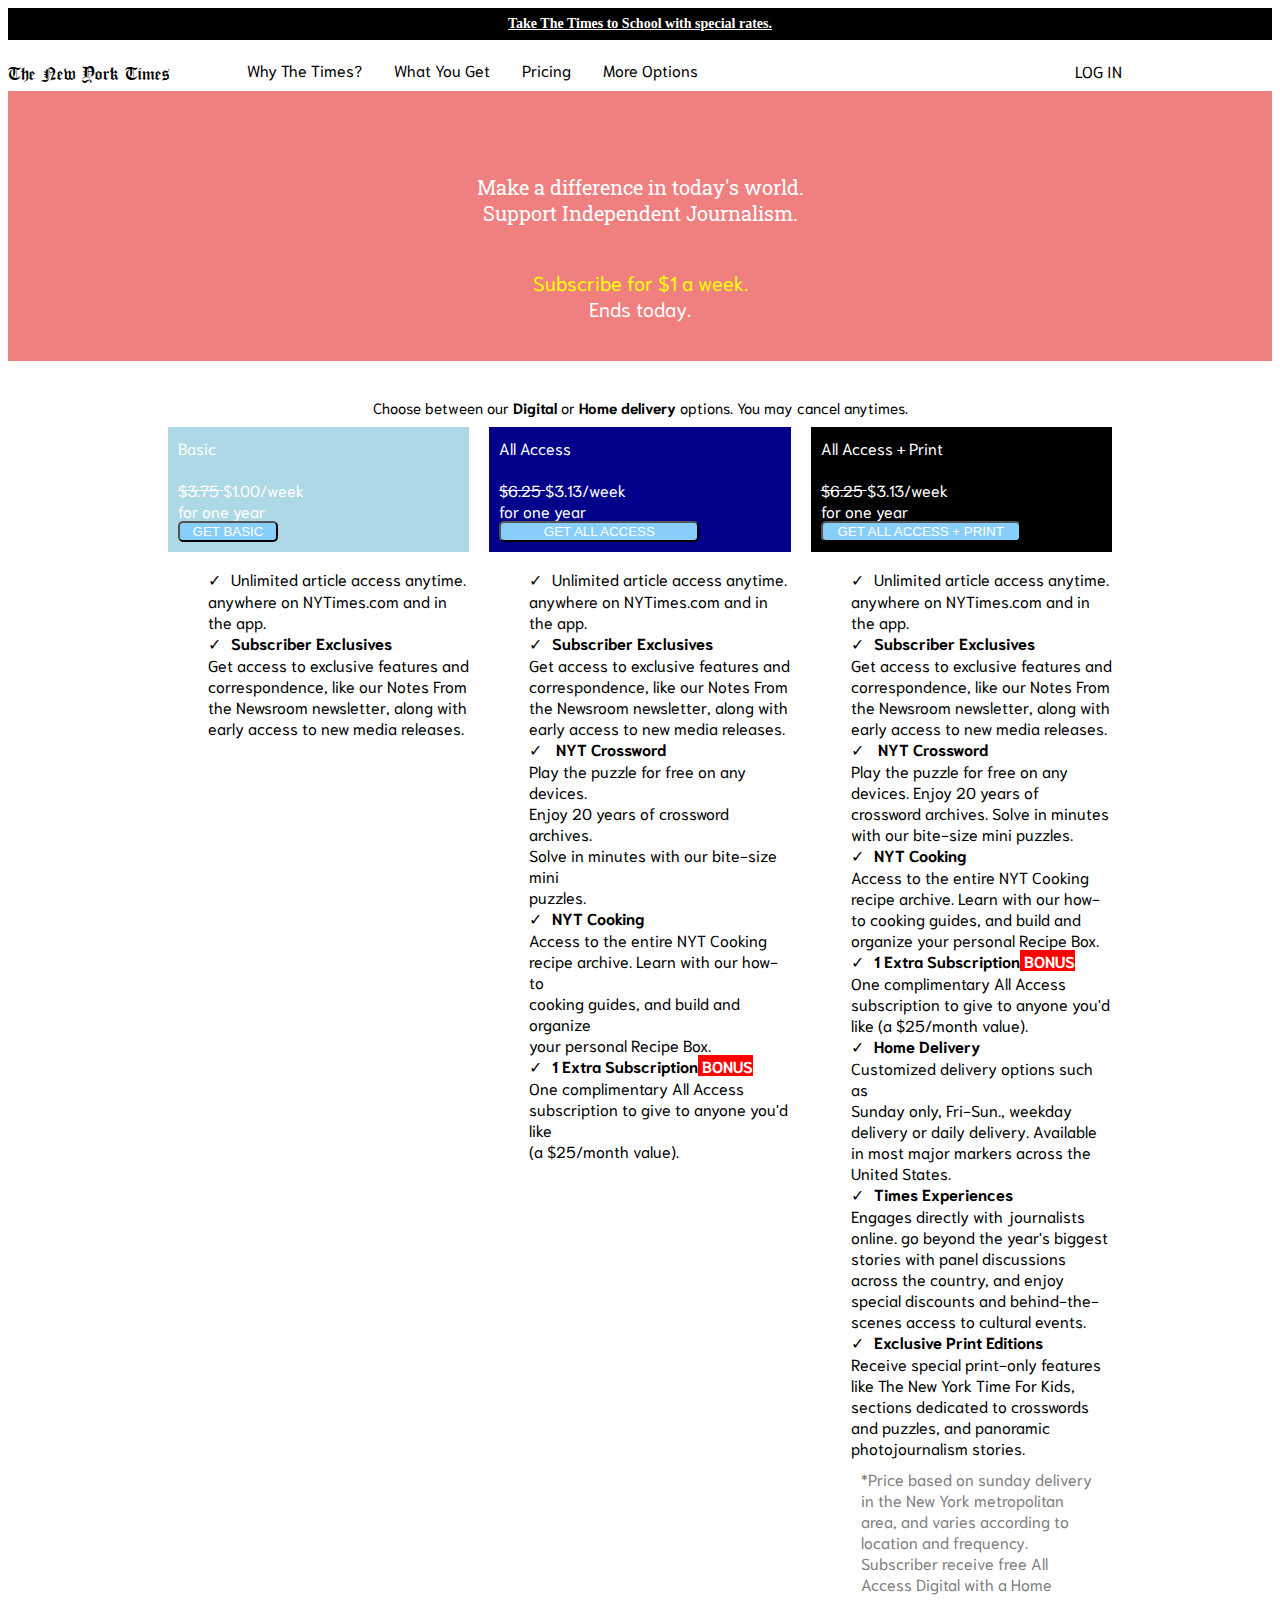
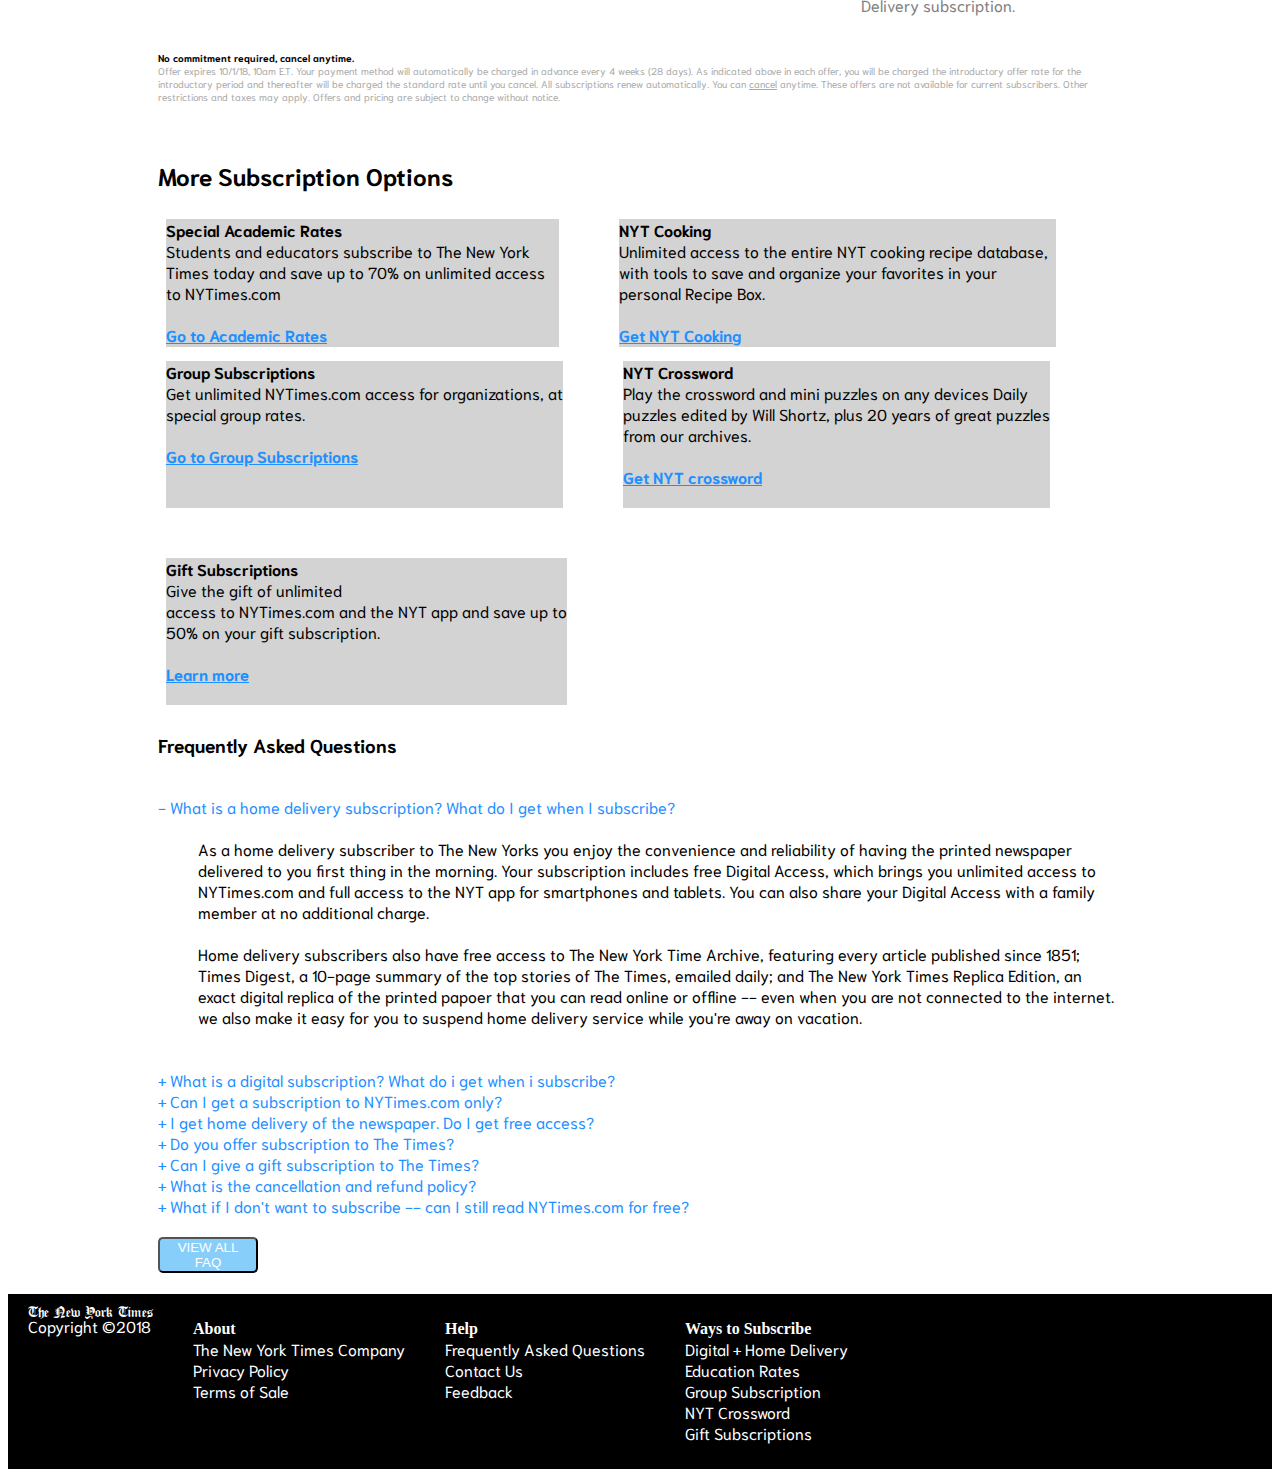
<file: index.html>
<!DOCTYPE>
<!--Vimean Chea -->
<!--CPSC 473-->

<html>
<!--header-->

<head>
  <link rel="stylesheet" href="style.css">
  <title>New York Time</title>
  <h1> Take The Times to School with special rates. </h1>
  <!--Navigation menu-->
  <nav>
    <div class="logo">The New York Times</div>
    <ul>
      <li><a href="#">Why The Times?</a> </li>
      <li><a href="#">What You Get</a></li>
      <li><a class="active" href="#">Pricing</a> </li>
      <li><a href="#">More Options</a></li>
    </ul>
    <div id="log"> LOG IN </div>
  </nav>
</head>

<!--body-->

<body>
  <!--The big coral block-->
  <div class="midbody">
    <br>
    <p>Make a difference in today's world.
      <br>
      Support Independent Journalism. </p>
    <br>
    <p1>Subscribe for $1 a week.</p1>
    <br>
    <p2>Ends today.</p2>
    <br>
  </div>
  <br>
  <br>
  <!--Text between the coral block and the subscriber block-->
  <div id="mid"> Choose between our <b>Digital</b> or <b>Home delivery</b> options. You may cancel anytimes.</div>

  <!--The three block subscription option-->
  <div class="blockmsg">
    <div class="basic">
      <div class="block1">
        <p4>Basic
          <br><br><strike>
            <c1>$3.75</c1>
          </strike> $1.00/week
          <br>for one year<br>
          <button type="option1">GET BASIC </button>
        </p4>
      </div>

      <ul>
        <li>Unlimited article access anytime.<br> anywhere on NYTimes.com and in the app.<br></li>
        <li><b>Subscriber Exclusives</b><br> Get access to exclusive features and correspondence,
          like our Notes From<br> the Newsroom newsletter, along with<br>
          early access to new media releases. </li>
      </ul>
    </div>

    <div class="allaccess">
      <div class="block2">
        <p5>All Access
          <br><br><strike>
            <c1>$6.25</c1>
          </strike> $3.13/week
          <br>for one year<br>
          <button type="option2">GET ALL ACCESS </button>
        </p5>
      </div>
      <ul>
        <li>Unlimited article access anytime.<br> anywhere on NYTimes.com and in the app.<br></li>
        <li><b>Subscriber Exclusives</b><br> Get access to exclusive features and correspondence,
          like our Notes From<br> the Newsroom newsletter, along with<br>
          early access to new media releases. </li>
        <li>
          <b>NYT Crossword</b><br>Play the puzzle for free on any devices.<br>
          Enjoy 20 years of crossword archives.<br>
          Solve in minutes with our bite-size mini<br>
          puzzles.<br>
        </li>
        <li><b>NYT Cooking</b><br>Access to the entire NYT Cooking<br>
          recipe archive. Learn with our how-to<br>
          cooking guides, and build and organize<br>
          your personal Recipe Box.<br></li>
        <li><b>1 Extra Subscription</b><mark><b> BONUS</b></mark>
          <Br>One complimentary All Access subscription to give to anyone you'd like<br>
          (a $25/month value).<br></li>
      </ul>

    </div>

    <div class="print">
      <div class="block3">
        <p6>All Access + Print
          <br><br><strike>
            <c1>$6.25</c1>
          </strike> $3.13/week
          <br>for one year<br>
          <button type="option3">GET ALL ACCESS + PRINT </button>
        </p6>
      </div>
      <ul>
        <li>Unlimited article access anytime.<br>anywhere on NYTimes.com and in the app.<br></li>
        <li><b>Subscriber Exclusives</b><br>Get access to exclusive features and correspondence,
          like our Notes From<br> the Newsroom newsletter, along with<br>
          early access to new media releases. </li>
        <li>
          <b>NYT Crossword</b><br>
          Play the puzzle for free on any devices.
          Enjoy 20 years of crossword archives.
          Solve in minutes with our bite-size mini
          puzzles.<br>
        </li>
        <li><b>NYT Cooking</b><br>
          Access to the entire NYT Cooking
          recipe archive. Learn with our how-to
          cooking guides, and build and organize
          your personal Recipe Box.<br></li>
        <li><b>1 Extra Subscription</b><mark><b> BONUS</b></mark>
          <Br>One complimentary All Access subscription to give to anyone you'd like
          (a $25/month value).<br></li>
        <li><b>Home Delivery</b><br>
          Customized delivery options such as<br>
          Sunday only, Fri-Sun., weekday<br>
          delivery or daily delivery. Available in
          most major markers across the United States.
        </li>
        <li><b>Times Experiences</b><br>
          Engages directly with journalists online.
          go beyond the year's biggest stories
          with panel discussions across the
          country, and enjoy special discounts
          and behind-the-scenes access to
          cultural events.</li>
        <li><b>Exclusive Print Editions</b><br>
          Receive special print-only features like
          The New York Time For Kids, sections
          dedicated to crosswords and puzzles,
          and panoramic photojournalism stories.<br></li>
        <div id="price"> *Price based on sunday delivery in the New York
          metropolitan area, and varies according to location and
          frequency. Subscriber receive free All Access Digital
          with a Home Delivery subscription.</div>
        </li>
      </ul>
    </div>
  </div>
  <!--The notice text block-->
  <div class="btmtxt">
    <p7><b>
        <c1>No commitment required, cancel anytime.</c1>
      </b>
      <br>Offer expires 10/1/18, 10am E.T. Your payment method will automatically be charged
      in advance every 4 weeks (28 days). As indicated above in each offer, you will be charged the
      introductory offer rate for the introductory period
      and thereafter will be charged the standard rate until you cancel. All subscriptions
      renew automatically. You can <u>cancel</u> anytime. These offers
      are not available for current subscribers. Other restrictions and taxes may apply.
      Offers and pricing are subject to change without notice.
    </p7>
  </div>

  <br><br>
  <!-- more option block in the second page-->
  <div class="moreoption">
    <h2>More Subscription Options</h2>
    <div class="column">
      <div class="row">
        <div class="num1">
          <p8><b>Special Academic Rates</b><br>
            Students and educators subscribe to
            The New York Times today and save
            up to 70% on unlimited access to
            NYTimes.com <br><br>
            <b>
              <c2><u>Go to Academic Rates</u></c2>
            </b></p8><br>
        </div>
        <br>
        <div class="num1">
          <p9><b>NYT Cooking</b><br>
            Unlimited access to the entire NYT cooking recipe database,
            with tools to save and organize your favorites in your personal Recipe Box.
            <br><br> <b>
              <c2><u>Get NYT Cooking</u></c2>
            </b> </p9><br>
        </div>
        <br>
      </div>

      <div class="row">
        <br><br>
        <div class="num1">
          <p10><b>Group Subscriptions</b><br>
            Get unlimited NYTimes.com access for organizations,
            at<br> special group rates.<br><br>
            <b>
              <c2><u>Go to Group Subscriptions</u></c2>
            </b></p10>
        </div>
        <br>
        <div class="num1">
          <p11><b>NYT Crossword</b><br>
            Play the crossword and mini puzzles on any devices Daily<br>
            puzzles edited by Will Shortz, plus 20 years of great puzzles
            <br>from our archives.<br><br>
            <b>
              <c2><u>Get NYT crossword</u></c2><br><br>
            </b></p11>
        </div>
        <br>
      </div>
      <br><br>
      <div class="row">
        <div class="num1">
          <p11><b>Gift Subscriptions</b><br>
            Give the gift of unlimited<br> access to NYTimes.com and the
            NYT app and save up to<br> 50% on your gift subscription.<br><br>
            <b>
              <c2><u>Learn more</u></c2>
              <br><br>
            </b></p11>
        </div>
      </div>
    </div>
  </div>
  <!--question and answer block-->
  <div class="question">
    <h3>Frequently Asked Questions</h3><br>
    <p12>
      <c2>- What is a home delivery subscription? What do I get when I subscribe?</c2>
    </p12><br><br>

    <div id="answer"> As a home delivery subscriber
      to The New Yorks you enjoy the convenience and reliability of having the printed newspaper
      delivered to you first thing in the morning. Your subscription includes free Digital Access,
      which brings you unlimited access to NYTimes.com and full access to the NYT app for smartphones and
      tablets. You can also share your Digital Access with a family member at no additional charge.
      <br><br>
      Home delivery subscribers also have free access to The New York Time Archive, featuring every article
      published since 1851; Times Digest, a 10-page summary of the top stories of The Times, emailed daily; and The New York
      Times Replica Edition, an exact digital replica of the printed papoer that you can read online or offline --
      even when you are not connected to the internet. we also make it easy for you to suspend home delivery service while you're
      away on vacation.
    </div>
    <br><br>
    <p14>
      <c2>+ What is a digital subscription? What do i get when i subscribe? <br>
        + Can I get a subscription to NYTimes.com only? <br>
        + I get home delivery of the newspaper. Do I get free access?<br>
        + Do you offer subscription to The Times? <br>
        + Can I give a gift subscription to The Times? <br>
        + What is the cancellation and refund policy? <br>
        + What if I don't want to subscribe -- can I still read NYTimes.com for free?
      </c2>
    </p14>
    <br><br>
    <button type="viewall">VIEW ALL FAQ </button>
    <br><br>
  </div>

</body>
<!--footer block-->
<footer>
  <!--list of the footer-->
  <div class="footerlogo">The New York Times<br>
    <Cr>Copyright ©2018</Cr>
  </div>
  <ul>
    <div class="footer1">
      <div class="about"><b>About</b>
        <li><a href="#nycompany"> The New York Times Company</a></li>
        <li><a href="#Privacy">Privacy Policy</a></li>
        <li><a href="#tfs"> Terms of Sale </a></li>
      </div>
  </ul>
  <ul>
    <div class="help"><b>Help</b>
      <li><a href="Asked">Frequently Asked Questions</a></li>
      <li><a href="#Contact">Contact Us</a></li>
      <li><a href="#Feedback"> Feedback </a></li>
    </div>
  </ul>

  <ul>
    <div class="Subscribe"><b>Ways to Subscribe</b>
      <li><a href="#Digital">Digital + Home Delivery</a></li>
      <li><a href="#Education">Education Rates</a></li>
      <li><a href="#Group"> Group Subscription </a></li>
      <li><a href="#NYT"> NYT Crossword </a></li>
      <li><a href="#Gift"> Gift Subscriptions </a></li>
    </div>
  </ul>
  </div>
</footer>

</html>
</file>
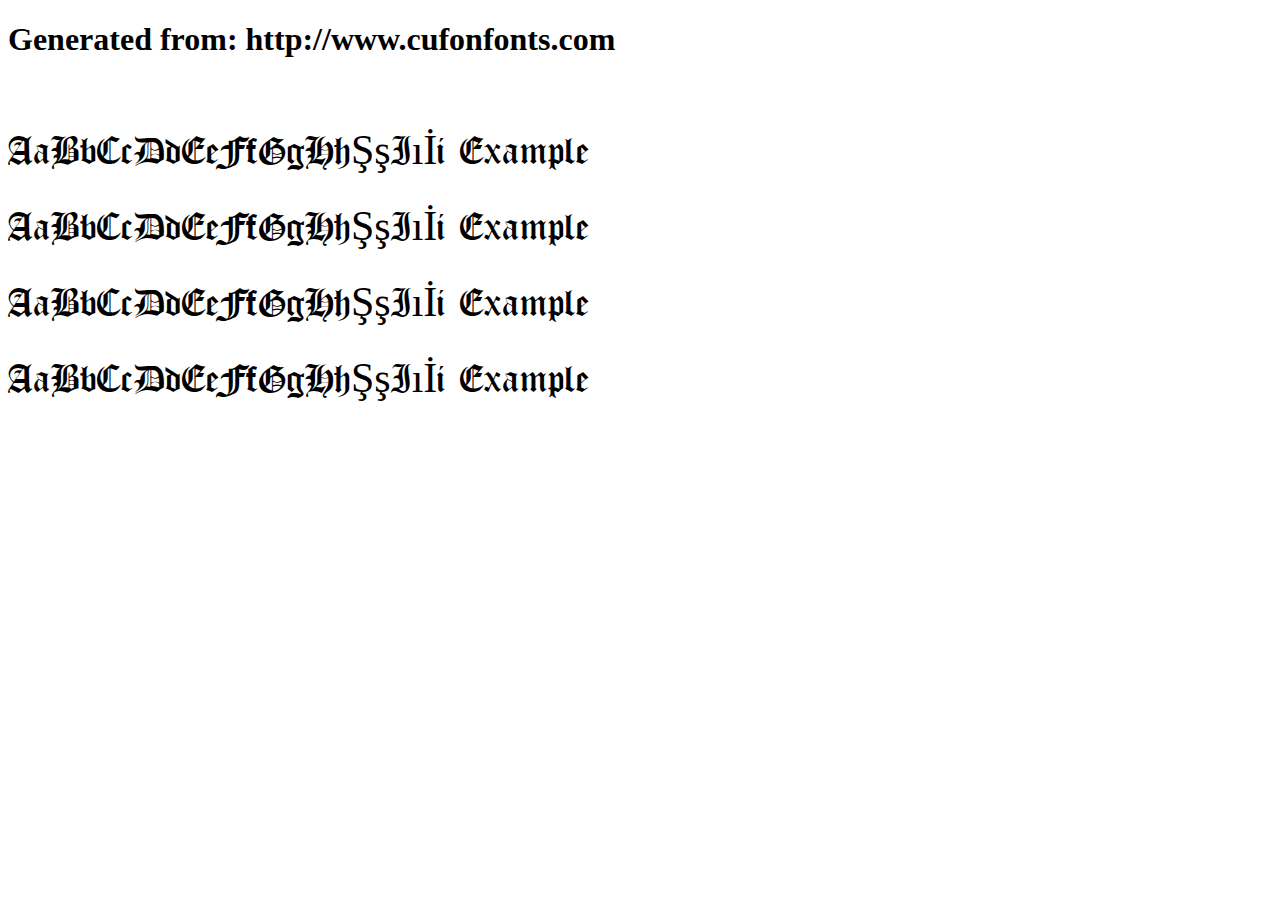
<file: oldlondon/example.html>
<!DOCTYPE html>
<html xmlns="http://www.w3.org/1999/xhtml">
<head>
    <meta http-equiv="Content-Type" content="text/html; charset=utf-8"/>
    <link rel="stylesheet" type="text/css"
          href="style.css"/>
</head>

<body>

<h1>Generated from: http://www.cufonfonts.com</h1><br/>
<h1 style="font-family:'Old London';font-weight:normal;font-size:42px">AaBbCcDdEeFfGgHhŞşIıİi Example</h1>
<h1 style="font-family:'Old London';font-weight:normal;font-size:42px">AaBbCcDdEeFfGgHhŞşIıİi Example</h1>
<h1 style="font-family:'Old London Alternate';font-weight:normal;font-size:42px">AaBbCcDdEeFfGgHhŞşIıİi Example</h1>
<h1 style="font-family:'Old London Alternate';font-weight:normal;font-size:42px">AaBbCcDdEeFfGgHhŞşIıİi Example</h1>


</body>
</html>
</file>
<file: style.css>
/*-----Name: Vimean Chea-------*/
/*CPSC 473*/
/*-------font--------*/
@import url(https://fonts.googleapis.com/css?family=Roboto:300);
@import url('https://fonts.googleapis.com/css?family=Roboto+Slab');
@import url('https://fonts.googleapis.com/css?family=Niramit');
@font-face {
font-family: OldLondon;
src: url('OldLondon.woff')
}
/*-----------logo-------------*/
.logo{
color:black;
font-family: OldLondon;
text-align: left;
font-size: 20px;

}
/*-------------firstheader--------------------*/
h1{
overflow:hidden;
background-color:#000000;
padding:8px 4px;
color: white;
text-decoration: underline;
text-align: center;
font-size: 14px;
}


/*-------------Navigation bar-----------------*/
nav ul{
list-style: none;
padding:0;
background:white;
text-align: center;
}

nav ul li a{
color:black;
text-decoration: none;
padding: .8rem 1rem;
display: block;
line-height: 1;
text-align: center;
}
nav ul li{
border-bottom: 1px dotted #ddd;
text-align: center;
}
/*styling logo*/

nav div:first-child{
background:white;
text-align: center;
}
nav div:first-child h1{
line-height: 0;
padding: .3rem 0rem;
text-align: center;
}
nav div:first-child h1, nav ul{
margin:0;
text-align: center;
}
nav #log{
margin-left: 300px;
text-align: right;
font-family: 'Niramit', sans-serif;
}
@media only screen and (min-width: 30em){
nav{
display: flex;
justify-content: space-between;
background: white;
align-items: center;
margin-right: 150px;
}

nav ul{
display: flex;
align-items: center;
background:none;
flex-wrap: wrap;
font-family: 'Niramit', sans-serif;
}
nav div:first-child h1{
padding: 0;
margin:0 1rem;
}
nav ul li{
border-bottom:none;
flex: 1 0 auto;
position: relative;
}


nav ul li a::before, nav ul li a::after{
content: "";
position: absolute;
bottom:0;
right: 0;
width:0%;
height: 1px;
background:black;
transition: .2s width ease-in-out;
}

nav ul li a::before{
left:0;
}

nav ul li a:hover::after,nav ul li a:hover::before{
width: 50%;
}
}

/*-----------------body------------------*/
/*---------------button------------------*/
.block1{
background: lightblue;
color:white;
}

.block1 button{
background: lightskyblue;
color: white;
width: 100px;
border-radius: 5px;
text-align: center;
}

.block1 button:active{
background: red;
color: white;
width: 100px;
border-radius: 5px;
}
.block2{
background: darkblue;
color:white;
}

.block2 button{
background: lightskyblue;
color: white;
width: 200px;
border-radius: 5px;
}

.block2 button:active{
background: red;
color: white;
width: 200px;
border-radius: 5px;
}

.block3{
background: black;
color:white;
}

.block3 button{
background: lightskyblue;
color: white;
width: 200px;
border-radius: 5px;
}

.block3 button:active{
background: red;
color: white;
width: 100px;
border-radius: 5px;
}

/*-----------------blockmessage---------------*/
body p{
font-family: 'Roboto Slab', serif;
}
.blockmsg ul {
list-style: none;
}

.blockmsg ul li:before {
margin-right: 10px;
content: "\2713";
color: black;
}
@media(min-width:500px){
.blockmsg{
display: flex;
margin-right: 150px;
margin-left: 150px;

}
.blockmsg div{
padding:10px;
}
.basic{
flex: 1;
order: 1;
font-family: 'Niramit', sans-serif;
}

.allaccess{
flex: 1;
order: 2;
font-family: 'Niramit', sans-serif;
}
.print{
flex: 1;
order: 3;
font-family: 'Niramit', sans-serif;
}}
mark {
background-color: red;
color: white;
}

/*-------------middle body----------------*/
.midbody {
overflow:hidden;
background-color: F08080;
padding:40px 20px;
text-align: center;
font-size: 20px;
}
.midbody p{
text-weight: bold;

}

.midbody p1{
text-decoration-style: solid;
color: yellow;
font-family: 'Niramit', sans-serif;
}
.midbody p2{
font-family: 'Niramit', sans-serif;
}
.midbody p,p2{
color: white;
}

#mid{
overflow: hidden;
text-align: center;
font-size: 15px;
font-family: 'Niramit', sans-serif;
}


/*------------------NoticeText--------------*/
#price{
color:gray;
font-family: 'Niramit', sans-serif;
}
.btmtxt{
margin-right: 150px;
margin-left: 150px;
color: darkgray;
font-family: 'Niramit', sans-serif;
font-size: 10px;

}
.btmtxt c1{
color:black;
}

/*-------------------moredetailoption------------------*/
.moreoption c2,.question c2{
color: dodgerblue;
}

.moreoption,.question{
margin-right: 150px;
margin-left: 150px;
}
/*---getcolumn and row to make it easy to arrange the block---*/
.column{
display:flex;
flex-direction: column;
padding: 1px;
width: 500px;
height: 500px;
}
.row{
display: flex;
flex-direction: row;
padding:7px;
width:950px;
height: 170px;
justify-content: flex-start;
}

.num1{
margin-right:60px;
font-family: 'Niramit', sans-serif;
background: lightgray;
}

/*-----question and answer block----*/
.question,h3,h2{
font-family: 'Niramit', sans-serif;
}
#answer{
margin-left:40px;
font-family: 'Niramit', sans-serif;
}

.question button{
background: lightskyblue;
color: white;
width: 100px;
border-radius: 5px;
}

.question button:active{
background: red;
color: white;
width: 100px;
border-radius: 5px;
}


/*----------------footer----------------*/
footer{
background-color: black;
color: white;
padding:10px 20px;
display:flex;

}
footer ul li{
list-style: none;
color: white;
font-family: 'Niramit', sans-serif;
}
footer a{
color:white;
text-decoration: none;
font-family: 'Niramit', sans-serif;
}
.footerlogo{
color:white;
font-family: OldLondon;
text-align: left;
}
.footerlogo Cr{
font-family: 'Niramit', sans-serif;
}
.footer1{
justify-content: center;
}
</file>
<file: oldlondon/style.css>
/* #### Generated By: http://www.cufonfonts.com #### */

@font-face {
font-family: 'Old London';
font-style: normal;
font-weight: normal;
src: local('Old London'), url('Olondon_.woff') format('woff');
}


@font-face {
font-family: 'Old London';
font-style: normal;
font-weight: normal;
src: local('Old London'), url('OldLondon.woff') format('woff');
}


@font-face {
font-family: 'Old London Alternate';
font-style: normal;
font-weight: normal;
src: local('Old London Alternate'), url('Olondona.woff') format('woff');
}


@font-face {
font-family: 'Old London Alternate';
font-style: normal;
font-weight: normal;
src: local('Old London Alternate'), url('OldLondonAlternate.woff') format('woff');
}
</file>
